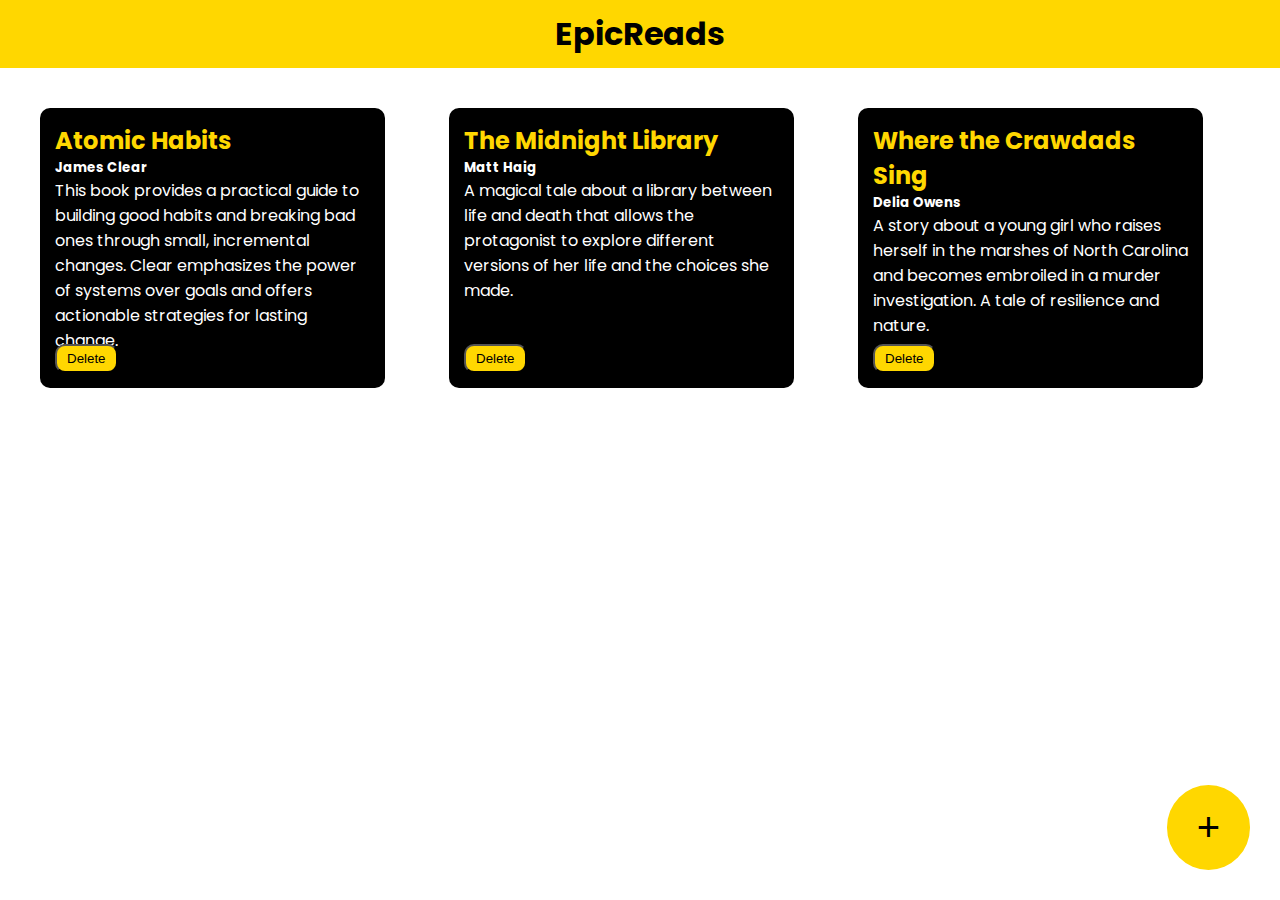
<file: EpicReads/index.html>
<!DOCTYPE html>
<html lang="en">
<head>
    <meta charset="UTF-8">
    <meta name="viewport" content="width=device-width, initial-scale=1.0">
    <title>EpicReads</title>
    <link rel="stylesheet" href="style.css">
    <link rel="preconnect" href="https://fonts.googleapis.com">
    <link rel="preconnect" href="https://fonts.gstatic.com" crossorigin>
    <link href="https://fonts.googleapis.com/css2?family=Poppins:ital,wght@0,100;0,200;0,300;0,400;0,500;0,600;0,700;0,800;0,900;1,100;1,200;1,300;1,400;1,500;1,600;1,700;1,800;1,900&display=swap" rel="stylesheet">
</head>
<body>
    <div class="navbar">
        <h1>EpicReads</h1>
    </div>
    <div class="container">
        <div class="book-container">
            <h2>Atomic Habits</h2>
            <h5>James Clear</h5>
            <p>This book provides a practical guide to building good habits and breaking bad ones through small, incremental changes. Clear emphasizes the power of systems over goals and offers actionable strategies for lasting change.</p>
            <button class="delete-book">Delete</button>
        </div>
        <div class="book-container">
            <h2>The Midnight Library</h2>
            <h5>Matt Haig</h5>
            <p>A magical tale about a library between life and death that allows the protagonist to explore different versions of her life and the choices she made.</p>
            <button class="delete-book">Delete</button>
        </div>
        <div class="book-container">
            <h2>Where the Crawdads Sing</h2>
            <h5>Delia Owens</h5>
            <p>A story about a young girl who raises herself in the marshes of North Carolina and becomes embroiled in a murder investigation. A tale of resilience and nature.</p>
            <button class="delete-book">Delete</button>
        </div>
    </div>

    <div class="pop-overlay"></div>
    <div class="pop-box">
        <h2>Add Book</h2>
        <form>
            <input type="text" placeholder="Book Title" id="book-title-input">
            <input type="text" placeholder="Book Author" id="book-author-input">
            <textarea placeholder="Short Description" id="book-descripition-input"></textarea>
            <button id="add-book">Add</button>
            <button id="cancle-popup">Cancel</button>
        </form>
    </div>
    <button class="add-button" id="add-popup-button">+</button>

    <script src="script.js"></script>
</body>
</html>
</file>
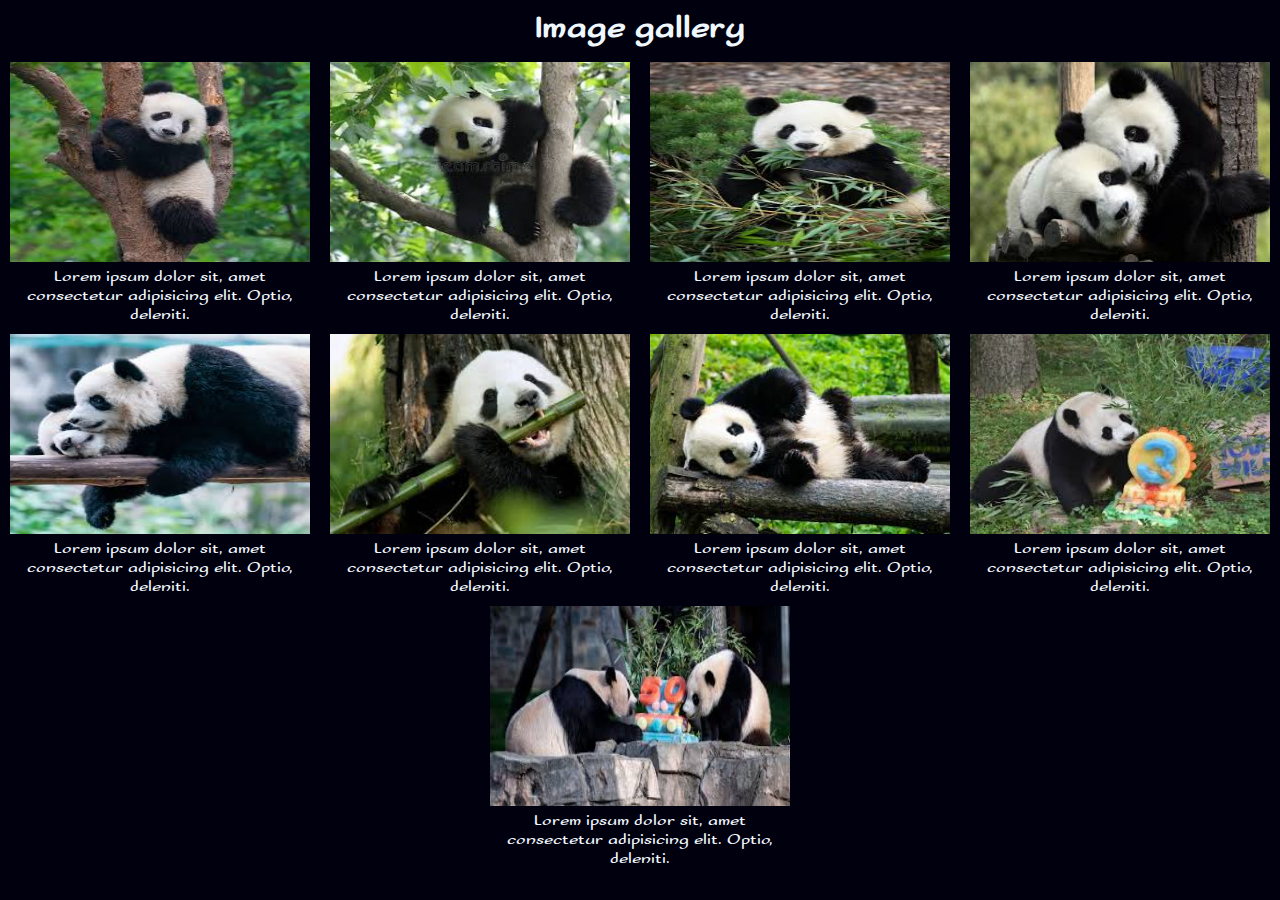
<file: image-gallery/index.html>
<!DOCTYPE html>
<html lang="en">

<head>
    <meta charset="UTF-8">
    <meta name="viewport" content="width=device-width, initial-scale=1.0">
    <title>Image gallery</title>
    <link rel="preconnect" href="https://fonts.googleapis.com">
    <link rel="preconnect" href="https://fonts.gstatic.com" crossorigin>
    <link href="https://fonts.googleapis.com/css2?family=Sofadi+One&display=swap" rel="stylesheet">
    <link rel="stylesheet" href="css/style.css">
</head>

<body>
    <h1 class="titlebar">Image gallery</h1>
    <div class="container">
        <div>
            <img src="resource/panda1.jfif">
            <p>Lorem ipsum dolor sit, amet consectetur adipisicing elit. Optio, deleniti.</p>
        </div>

        <div>
            <img src="resource/panda2.jfif">
            <p>Lorem ipsum dolor sit, amet consectetur adipisicing elit. Optio, deleniti.</p>
        </div>
        <div>
            <img src="resource/panda3.jfif">
            <p>Lorem ipsum dolor sit, amet consectetur adipisicing elit. Optio, deleniti.</p>
        </div>
        <div>
            <img src="resource/panda4.jfif">
            <p>Lorem ipsum dolor sit, amet consectetur adipisicing elit. Optio, deleniti.</p>
        </div>
        <div>
            <img src="resource/panda5.jfif">
            <p>Lorem ipsum dolor sit, amet consectetur adipisicing elit. Optio, deleniti.</p>
        </div>
        <div>
            <img src="resource/panda6.jfif">
            <p>Lorem ipsum dolor sit, amet consectetur adipisicing elit. Optio, deleniti.</p>
        </div>
        <div>
            <img src="resource/panda7.jfif">
            <p>Lorem ipsum dolor sit, amet consectetur adipisicing elit. Optio, deleniti.</p>
        </div>
        <div>
            <img src="resource/panda8.jfif">
            <p>Lorem ipsum dolor sit, amet consectetur adipisicing elit. Optio, deleniti.</p>
        </div>
        <div>
            <img src="resource/panda9.jfif">
            <p>Lorem ipsum dolor sit, amet consectetur adipisicing elit. Optio, deleniti.</p>
        </div>
    </div>
</body>

</html>
</file>
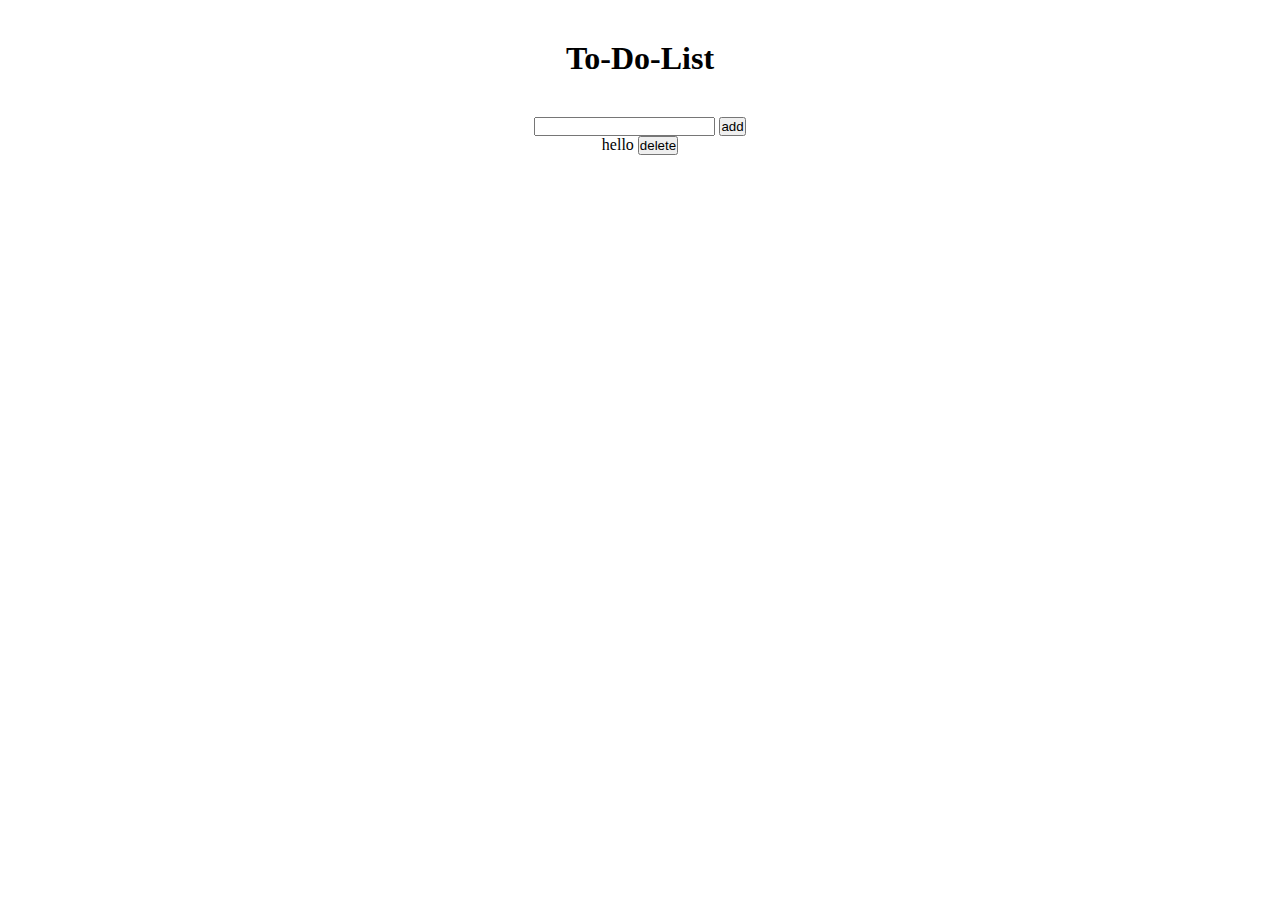
<file: to-do-list/index.html>
<!DOCTYPE html>
<html lang="en">
<head>
    <meta charset="UTF-8">
    <meta name="viewport" content="width=device-width, initial-scale=1.0">
    <link rel="stylesheet" href="style.css">
    <title>to-do-list</title>
</head>
<body>
    <h1>To-Do-List</h1>
    <input>
    <button onclick="add()">add</button>
    <ul id="list">
        <li>
            hello
            <button onclick="deleteitem(event)">delete</button>
        </li>
    </ul>
    <script>
        function add()
        {
            var list=document.getElementById("list")
            var li=document.createElement("li")
            var input=document.getElementsByTagName("input")
            li.innerHTML=input[0].value+"<button onclick='deleteitem(event)'>delete</button>"
            list.append(li)
         }
         function deleteitem(event)
         {
            event.target.parentElement.remove()
         }
    </script>
</body>
</html>
</file>
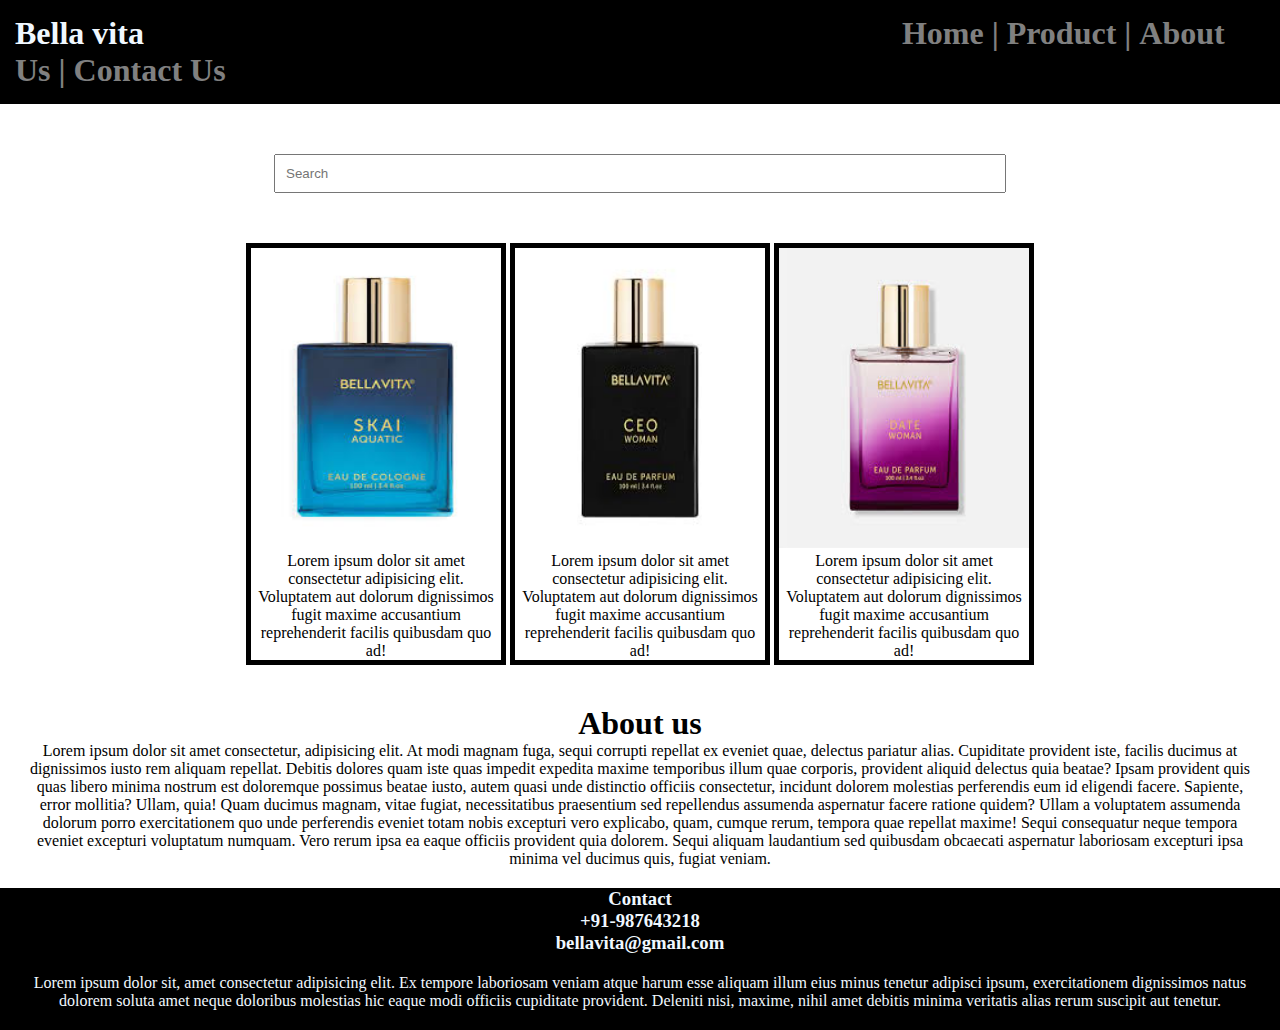
<file: perfume-website/index_page/index.html>
<!DOCTYPE html>
<html >
<head>
    <meta charset="UTF-8">
    <meta name="viewport" content="width=device-width, initial-scale=1.0">
    <title>Bella vita</title>
    <link rel="stylesheet" href="style.css">
</head>
<body>
    <div class="header">
        <nav>
           <h1>Bella vita<h1>
            <ul>
                <li>Home |</li>
                <li>Product |</li>
                <li>About Us |</li>
                <li>Contact Us</li>
            </ul>
        
        </nav>

    </div>
    <div class="searchbar">
        <input placeholder="Search" >

    </div>
    <div class="product">
        <div class="box">
            <img src="images/Aquatic.jfif">
            <p>Lorem ipsum dolor sit amet consectetur adipisicing elit. Voluptatem aut dolorum dignissimos fugit maxime accusantium reprehenderit facilis quibusdam quo ad!</p>
        </div>
        <div class="box">
            <img src="images/CEO women.jfif">
            <p>Lorem ipsum dolor sit amet consectetur adipisicing elit. Voluptatem aut dolorum dignissimos fugit maxime accusantium reprehenderit facilis quibusdam quo ad!</p>
        </div>
        <div class="box">
            <img src="images/Date.jfif">
            <p>Lorem ipsum dolor sit amet consectetur adipisicing elit. Voluptatem aut dolorum dignissimos fugit maxime accusantium reprehenderit facilis quibusdam quo ad!</p>
        </div>

    </div>
    <div class="about">
        <h1>About us</h1>
        <p>Lorem ipsum dolor sit amet consectetur, adipisicing elit. At modi magnam fuga, sequi corrupti repellat ex eveniet quae, delectus pariatur alias. Cupiditate provident iste, facilis ducimus at dignissimos iusto rem aliquam repellat. Debitis dolores quam iste quas impedit expedita maxime temporibus illum quae corporis, provident aliquid delectus quia beatae? Ipsam provident quis quas libero minima nostrum est doloremque possimus beatae iusto, autem quasi unde distinctio officiis consectetur, incidunt dolorem molestias perferendis eum id eligendi facere. Sapiente, error mollitia? Ullam, quia! Quam ducimus magnam, vitae fugiat, necessitatibus praesentium sed repellendus assumenda aspernatur facere ratione quidem? Ullam a voluptatem assumenda dolorum porro exercitationem quo unde perferendis eveniet totam nobis excepturi vero explicabo, quam, cumque rerum, tempora quae repellat maxime! Sequi consequatur neque tempora eveniet excepturi voluptatum numquam. Vero rerum ipsa ea eaque officiis provident quia dolorem. Sequi aliquam laudantium sed quibusdam obcaecati aspernatur laboriosam excepturi ipsa minima vel ducimus quis, fugiat veniam.</p>
    </div>
    <div class="contact">
        <h3>Contact <br> +91-987643218 <br> bellavita@gmail.com</h3>
        <p>Lorem ipsum dolor sit, amet consectetur adipisicing elit. Ex tempore laboriosam veniam atque harum esse aliquam illum eius minus tenetur adipisci ipsum, exercitationem dignissimos natus dolorem soluta amet neque doloribus molestias hic eaque modi officiis cupiditate provident. Deleniti nisi, maxime, nihil amet debitis minima veritatis alias rerum suscipit aut tenetur.</p>
    </div>
</body>
</html>
</file>
<file: EpicReads/style.css>
* {
    margin: 0;
    padding: 0;
}

body {
    font-family: "Poppins", sans-serif;
    font-weight: 400;
    font-style: normal;
}

.navbar {
    text-align: center;
    background-color: gold;
    padding: 10px;
}

.container {
    padding: 10px;
}

.book-container {
    padding: 15px;
    width: 25%;
    background-color: black;
    border-radius: 10px;
    color: white;
    margin: 30px;
    display: inline-block;
    vertical-align: top;
    height: 250px;
    position: relative;
}

.book-container h2 {
    color: gold;
}

.book-container button {
    color: black;
    background-color: gold;
    border-radius: 10px;
    padding: 5px 10px;
    margin-top: auto;
    position: absolute;
    bottom: 15px;
    left: 15px;
}

.add-button {
    background-color: gold;
    color: black;
    border-radius: 100%;
    padding: 20px 30px;
    font-size: 40px;
    border: none;
    position: fixed;
    bottom: 30px;
    right: 30px;
}

.pop-overlay {
    background-color: black;
    opacity: 0.8;
    position: absolute;
    width: 100%;
    height: 100%;
    top: 0;
    left: 0;
    z-index: 1;
    display: none;
}

.pop-box {
    background-color: gold;
    width: 40%;
    padding: 40px;
    border-radius: 10px;
    position: absolute;
    top: 20%;
    left: 30%;
    z-index: 2;
    display: none;
}

.pop-box input {
    background: transparent;
    border: none;
    width: 100%;
    margin: 5px;
    padding: 5px;
    font-size: 20px;
    border-bottom: solid black 2px;
}

.pop-box textarea {
    background: transparent;
    width: 100%;
    margin: 5px;
    padding: 5px;
    font-size: 20px;
    border: solid black 2px;
}

.pop-box textarea::placeholder {
    color: black;
}

.pop-box input::placeholder {
    color: black;
}

.pop-box button {
    background-color: #4CAF50;
    padding: 10px 20px;
    border: none;
    color: white;
    margin: 5px;
    border-radius: 5px;
}

.pop-box button:hover {
    background-color: #45a049;
}

.pop-box #cancle-popup {
    background-color: #f44336;
}

.pop-box #cancle-popup:hover {
    background-color: #d32f2f;
}

.pop-box input:focus {
    outline: none;
}

.pop-box textarea:focus {
    outline: none;
}

.book-container button:hover {
    background-color: darkgoldenrod;
    transition: background-color 0.3s ease;
}

.add-button:hover {
    background-color: darkgoldenrod;
    transition: background-color 0.3s ease;
}
</file>
<file: image-gallery/css/style.css>
*{
    padding: 0%;
    margin: 0%;
    color: aliceblue;
    text-align: center;

}
body{
    
        font-family: "Sofadi One", system-ui;
        background-color: rgb(1, 0, 14);
      
      
}
.titlebar{
    text-align: center;
    
    padding: 10px;
}
img{
    width: 300px;
    height: 200px;

}
.container{
    div{
        
        
        margin: 5px;
        flex-basis: 20%;
    }
    display: flex;
    flex-wrap: wrap;
    align-items: center;
    justify-content: space-around;
    flex-grow: 1;
}
</file>
<file: to-do-list/style.css>
*{
    padding: 0%;
    margin: 0%;
    text-align: center;
 }
h1{
    padding: 20px;
    margin: 20px;
    

}
</file>
<file: perfume-website/index_page/style.css>
*{
    padding: 0;
    margin: 0;
    
}
nav{
    background-color: black;
    color: aliceblue;
    padding: 15px;

    li,ul,h1{
        display: inline;
    
    }
    ul{
        margin-left: 60%;
        color: gray;
        cursor:pointer;

    }
    li:hover{
        color: aliceblue;
    }
}
input{
    width:60%;
    padding: 10px;
    
}
.searchbar{
    padding: 50px;
    text-align: center;
}
.box{
    border-color: black;
    border-width: 5px;
    border-style: solid;
    display: inline-block;
    width: 250px;
    
    cursor: pointer;
}
.box:hover{
    background-color: black;
    color: aliceblue;
}
.product{
    text-align: center;
}
.about{
    text-align: center;
    margin-top: 20px;
    padding: 20px;
}
.contact{
    background-color: black;
    color: aliceblue;
    text-align: center;
    p{
        padding: 20px;
    }
}
img{
    width: 250px;
    height: 300px;
}
</file>
